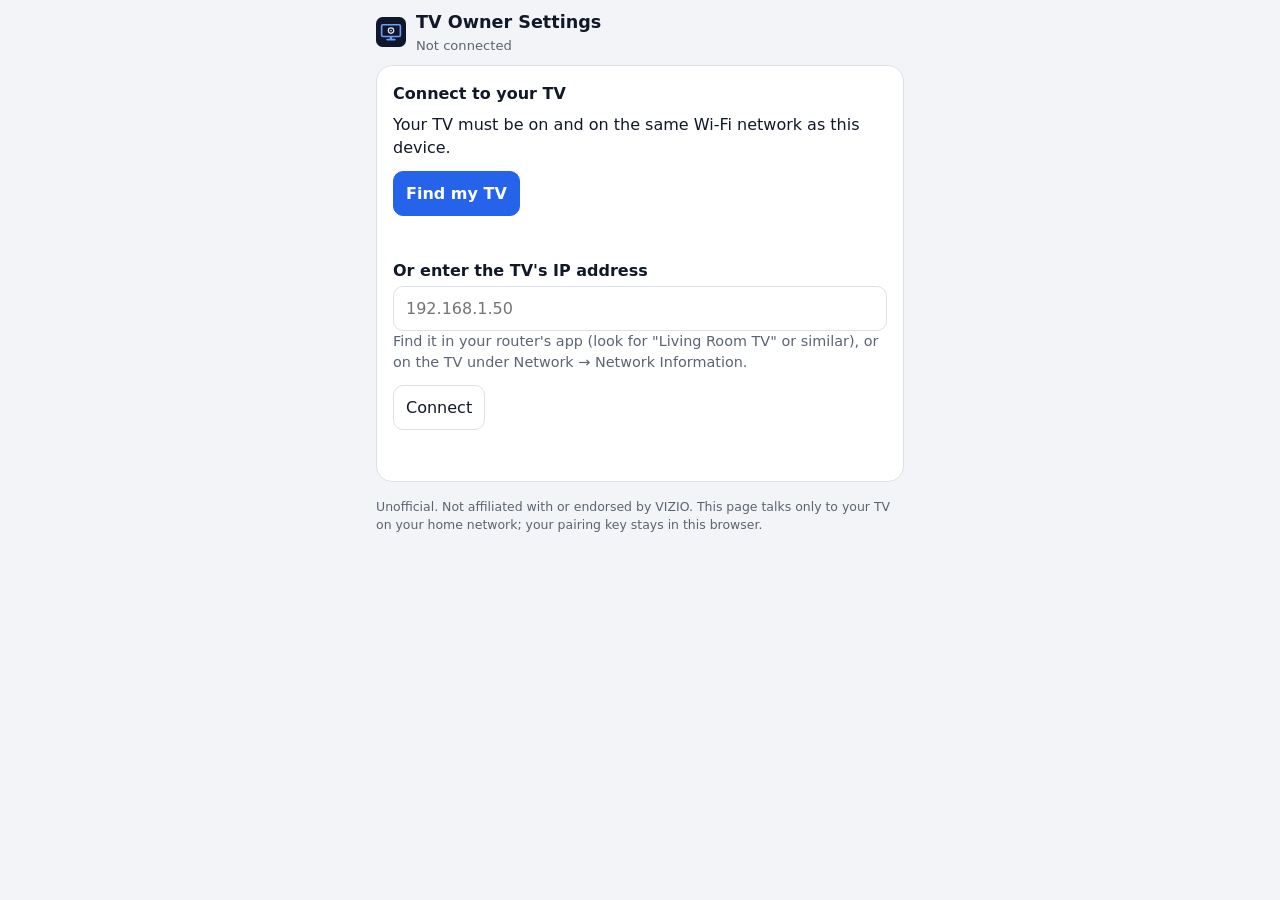
<file: index.html>
<!doctype html>
<html lang="en">
<head>
  <meta charset="utf-8">
  <meta name="viewport" content="width=device-width, initial-scale=1, viewport-fit=cover">
  <title>TV Owner Settings</title>
  <meta name="description" content="Unofficial remote and settings app for Vizio SmartCast TVs. Pair with your TV and control it over your home network.">
  <meta name="theme-color" content="#0f172a">
  <link rel="manifest" href="manifest.webmanifest">
  <link rel="icon" href="icon.svg" type="image/svg+xml">
  <link rel="apple-touch-icon" href="icon-192.png">
  <link rel="stylesheet" href="style.css">
</head>
<body>
  <header class="top">
    <button class="icon-btn" id="btn-back" aria-label="Back" hidden>
      <svg viewBox="0 0 24 24" width="22" height="22" aria-hidden="true"><path d="M15 5l-7 7 7 7" fill="none" stroke="currentColor" stroke-width="2.4" stroke-linecap="round" stroke-linejoin="round"/></svg>
    </button>
    <img class="logo" id="logo" src="icon.svg" alt="" width="30" height="30">
    <div class="titles">
      <h1 id="page-title">TV Owner Settings</h1>
      <p class="sub" id="tv-label">Not connected</p>
    </div>
    <button class="link" id="btn-forget" hidden>Forget TV</button>
  </header>

  <main>
    <!-- Step 1: where is the TV -->
    <section class="card" id="view-connect" hidden>
      <h2>Connect to your TV</h2>
      <p>Your TV must be on and on the same Wi-Fi network as this device.</p>
      <button class="primary" id="btn-scan">Find my TV</button>
      <p class="status" id="scan-status" role="status"></p>
      <div class="list" id="scan-results"></div>
      <label for="ip">Or enter the TV's IP address</label>
      <input id="ip" inputmode="decimal" autocomplete="off" placeholder="192.168.1.50">
      <p class="hint">Find it in your router's app (look for "Living Room TV" or similar), or on the TV under Network &rarr; Network Information.</p>
      <button id="btn-connect">Connect</button>
      <p class="status" id="connect-status" role="status"></p>
    </section>

    <!-- Step 2: one-time certificate trust -->
    <section class="card" id="view-trust" hidden>
      <h2>Let this browser talk to your TV</h2>

      <div class="warn" id="lna-denied" hidden>
        <p><strong>This browser is blocking this site from reaching devices on your home network.</strong></p>
        <p>Tap the icon to the left of the address bar &rarr; <strong>Permissions</strong> (or <strong>Site settings</strong>) &rarr; <strong>Local network access</strong> &rarr; <strong>Allow</strong>. Then tap Retry.</p>
        <p>On Android, also check Settings &rarr; Apps &rarr; Chrome &rarr; Permissions &rarr; <strong>Nearby devices</strong> is allowed.</p>
      </div>
      <div id="lna-prompt" hidden>
        <p>First, let this site reach your TV. Your browser will ask; choose <strong>Allow</strong>.</p>
        <button class="primary" id="btn-lna">Allow access to my TV</button>
      </div>

      <p>Your TV uses a security certificate that browsers don't recognize. You only need to approve it once:</p>
      <ol>
        <li>Tap <strong>Open TV link</strong>. A warning page opens in a new tab.</li>
        <li>Choose <strong>Advanced</strong>, then <strong>Proceed</strong> (or <strong>Show Details &rarr; visit this website</strong> on iPhone).</li>
        <li>You'll land on a plain page that says <strong>Unhandled Exception</strong>. That's normal: it means the TV answered. Close that tab and tap <strong>Retry</strong> here.</li>
      </ol>
      <div class="row">
        <a class="button primary" id="trust-link" target="_blank" rel="noopener">Open TV link</a>
        <button id="btn-copy-link">Copy link</button>
        <button id="btn-retry">Retry</button>
      </div>
      <p class="hint">If <strong>Open TV link</strong> says "This site can't be reached", tap <strong>Copy link</strong>, paste it into the address bar of a new tab yourself, and continue from step 2.</p>
      <p class="hint">If your browser asks to <em>access devices on your local network</em>, choose Allow.</p>
      <p class="hint"><strong>"This site can't be reached"?</strong> Then this device can't see the TV at all. Check that the TV is on, that this device is on the same Wi-Fi as the TV (not mobile data or a guest network), and that any VPN is off. On iPhone, also check Settings &rarr; your browser &rarr; <em>Local Network</em> is on. On Android, check Settings &rarr; Apps &rarr; your browser &rarr; Permissions &rarr; <em>Nearby devices</em> (or <em>Local network</em>) is allowed.</p>
      <button class="link" id="btn-change-ip">Use a different IP address</button>
      <p class="status" id="trust-status" role="status"></p>
    </section>

    <!-- Step 3: pairing -->
    <section class="card" id="view-pair" hidden>
      <h2>Pair with your TV</h2>
      <p>Tap <strong>Show PIN on TV</strong>. A 4-digit PIN appears on your TV screen. Type it below.</p>
      <button class="primary" id="btn-pair-start">Show PIN on TV</button>
      <div id="pin-box" hidden>
        <label for="pin">PIN shown on TV</label>
        <input id="pin" inputmode="numeric" maxlength="4" autocomplete="one-time-code" placeholder="0000">
        <div class="row">
          <button class="primary" id="btn-pair-finish">Pair</button>
          <button id="btn-pair-cancel">Cancel</button>
        </div>
      </div>
      <p class="status" id="pair-status" role="status"></p>
    </section>

    <!-- Home: remote + shortcuts -->
    <section id="view-home" hidden>
      <div class="card remote" aria-label="Remote control">
        <div class="remote-top">
          <button class="key power" data-key="POW_TOGGLE" aria-label="Power">
            <svg viewBox="0 0 24 24" aria-hidden="true"><path d="M12 3v8M6.3 6.8a8 8 0 1 0 11.4 0" fill="none" stroke="currentColor" stroke-width="2.2" stroke-linecap="round"/></svg>
          </button>
          <button class="key" data-key="INPUT_NEXT">Input</button>
          <button class="key" data-key="SMARTCAST">Home</button>
          <button class="key" data-key="MUTE_TOGGLE" aria-label="Mute">
            <svg viewBox="0 0 24 24" aria-hidden="true"><path d="M4 9h4l5-4v14l-5-4H4z" fill="currentColor"/><path d="M16 9l5 6M21 9l-5 6" stroke="currentColor" stroke-width="2" stroke-linecap="round"/></svg>
          </button>
        </div>

        <div class="dpad">
          <button class="key up" data-key="UP" data-repeat aria-label="Up">&#9650;</button>
          <button class="key left" data-key="LEFT" data-repeat aria-label="Left">&#9664;</button>
          <button class="key ok" data-key="OK">OK</button>
          <button class="key right" data-key="RIGHT" data-repeat aria-label="Right">&#9654;</button>
          <button class="key down" data-key="DOWN" data-repeat aria-label="Down">&#9660;</button>
        </div>

        <div class="remote-row">
          <button class="key" data-key="BACK">Back</button>
          <button class="key" data-key="MENU">Menu</button>
          <button class="key" data-key="INFO">Info</button>
          <button class="key" data-key="EXIT">Exit</button>
        </div>

        <div class="rockers">
          <div class="rocker">
            <button class="key" data-key="VOL_UP" data-repeat aria-label="Volume up">+</button>
            <span class="rocker-label">Vol <output id="vol-level"></output></span>
            <button class="key" data-key="VOL_DOWN" data-repeat aria-label="Volume down">&minus;</button>
          </div>
          <div class="media">
            <button class="key" data-key="SEEK_BACK" aria-label="Rewind">&#9194;</button>
            <button class="key" data-key="PLAY" aria-label="Play">&#9654;</button>
            <button class="key" data-key="PAUSE" aria-label="Pause">&#10074;&#10074;</button>
            <button class="key" data-key="SEEK_FWD" aria-label="Fast forward">&#9193;</button>
          </div>
          <div class="rocker">
            <button class="key" data-key="CH_UP" data-repeat aria-label="Channel up">+</button>
            <span class="rocker-label">Ch</span>
            <button class="key" data-key="CH_DOWN" data-repeat aria-label="Channel down">&minus;</button>
          </div>
        </div>

        <div class="stepper volume" id="volume-row" hidden>
          <button id="vol-minus" aria-label="Volume down one step">&minus;</button>
          <input type="range" id="vol-slider" min="0" max="100" step="1" aria-label="Volume">
          <button id="vol-plus" aria-label="Volume up one step">+</button>
          <output id="vol-num" aria-live="polite"></output>
        </div>

        <div class="remote-row extras">
          <button class="key" id="btn-numpad" aria-expanded="false" aria-controls="numpad">123</button>
          <button class="key" data-key="GUIDE">Guide</button>
          <button class="key" id="btn-blank" title="Turns the picture off; sound keeps playing. Any arrow key turns it back on.">Screen off</button>
        </div>

        <div class="numpad" id="numpad" hidden>
          <button class="key" data-key="NUM_1">1</button>
          <button class="key" data-key="NUM_2">2</button>
          <button class="key" data-key="NUM_3">3</button>
          <button class="key" data-key="NUM_4">4</button>
          <button class="key" data-key="NUM_5">5</button>
          <button class="key" data-key="NUM_6">6</button>
          <button class="key" data-key="NUM_7">7</button>
          <button class="key" data-key="NUM_8">8</button>
          <button class="key" data-key="NUM_9">9</button>
          <button class="key" data-key="CH_PREV">Prev</button>
          <button class="key" data-key="NUM_0">0</button>
          <button class="key" data-key="OK">Enter</button>
        </div>

        <form class="type-row" id="type-form" autocomplete="off">
          <input id="type-text" placeholder="Type into a search box on the TV" aria-label="Text to type on the TV" enterkeyhint="send">
          <button class="key" type="submit">Send</button>
        </form>

        <div class="inputs" id="inputs" aria-label="Inputs"></div>
      </div>

      <div class="card" id="apps-card" hidden>
        <h2>Apps</h2>
        <div class="apps" id="apps"></div>
      </div>

      <div class="card" id="quick">
        <h2>Common fixes</h2>
        <div id="quick-list" class="list"></div>
      </div>

      <div class="card">
        <a class="item menu" href="#/settings">
          <span class="name">All settings</span>
          <span class="chev" aria-hidden="true">&rsaquo;</span>
        </a>
      </div>
    </section>

    <!-- Settings menus -->
    <section id="view-settings" hidden>
      <div class="card">
        <p class="warn" id="menu-warn" hidden></p>
        <div id="menu-list" class="list"></div>
      </div>
    </section>
  </main>

  <div class="toast" id="toast" role="status" aria-live="polite" hidden></div>

  <footer>
    Unofficial. Not affiliated with or endorsed by VIZIO. This page talks only to your TV on your home network;
    your pairing key stays in this browser.
  </footer>

  <script src="app.js"></script>
</body>
</html>
</file>
<file: style.css>
:root {
  --bg: #f3f4f7;
  --surface: #ffffff;
  --surface-2: #eef0f4;
  --text: #111827;
  --muted: #5b6472;
  --border: #dde1e7;
  --accent: #2563eb;
  --accent-text: #ffffff;
  --danger: #b42318;
  --warn-bg: #fff7e6;
  --warn-text: #7a4b00;
  --ok: #067647;
  --key: #e7eaf0;
  --key-active: #d3d8e2;
  color-scheme: light;
}
@media (prefers-color-scheme: dark) {
  :root:not([data-theme="light"]) {
    --bg: #0b1020;
    --surface: #141a2e;
    --surface-2: #1b2340;
    --text: #e7eaf2;
    --muted: #9aa3b5;
    --border: #262f4b;
    --accent: #6d9bff;
    --accent-text: #0b1020;
    --danger: #ff8a7a;
    --warn-bg: #2d2412;
    --warn-text: #f5d08a;
    --ok: #6fd3a3;
    --key: #222b48;
    --key-active: #2f3a60;
    color-scheme: dark;
  }
}
:root[data-theme="dark"] {
  --bg: #0b1020;
  --surface: #141a2e;
  --surface-2: #1b2340;
  --text: #e7eaf2;
  --muted: #9aa3b5;
  --border: #262f4b;
  --accent: #6d9bff;
  --accent-text: #0b1020;
  --danger: #ff8a7a;
  --warn-bg: #2d2412;
  --warn-text: #f5d08a;
  --ok: #6fd3a3;
  --key: #222b48;
  --key-active: #2f3a60;
  color-scheme: dark;
}

* { box-sizing: border-box; }
[hidden] { display: none !important; }
body {
  margin: 0;
  background: var(--bg);
  color: var(--text);
  font: 16px/1.45 system-ui, -apple-system, "Segoe UI", Roboto, sans-serif;
  padding-bottom: env(safe-area-inset-bottom);
  -webkit-tap-highlight-color: transparent;
}
main, footer { max-width: 560px; margin: 0 auto; padding: 0 16px; }

/* Header */
header.top {
  position: sticky; top: 0; z-index: 5;
  display: flex; align-items: center; gap: 10px;
  max-width: 560px; margin: 0 auto;
  padding: calc(10px + env(safe-area-inset-top)) 16px 10px;
  background: var(--bg);
}
.titles { flex: 1; min-width: 0; }
.titles h1 { font-size: 1.1rem; margin: 0; white-space: nowrap; overflow: hidden; text-overflow: ellipsis; }
.sub { margin: 0; color: var(--muted); font-size: .82rem; white-space: nowrap; overflow: hidden; text-overflow: ellipsis; }
.icon-btn {
  width: 40px; height: 40px; min-height: 0; padding: 0; border-radius: 12px;
  background: var(--surface); border: 1px solid var(--border); color: var(--text);
}

/* Cards and forms */
.card {
  background: var(--surface); border: 1px solid var(--border); border-radius: 16px;
  padding: 16px; margin: 0 0 12px;
}
.card h2 { font-size: 1rem; margin: 0 0 8px; }
.card p, .card ol { margin: 0 0 12px; }
.card ol { padding-left: 20px; }
code { font-size: .9em; }
label { display: block; font-weight: 600; margin: 8px 0 4px; }
input, select, button, .button {
  font: inherit; border-radius: 10px; border: 1px solid var(--border);
  background: var(--surface); color: var(--text); padding: 10px 12px; min-height: 44px;
}
input { width: 100%; }
button, .button {
  cursor: pointer; display: inline-flex; align-items: center; justify-content: center;
  text-decoration: none; touch-action: manipulation; user-select: none; -webkit-user-select: none;
}
button.primary, .button.primary { background: var(--accent); color: var(--accent-text); border-color: var(--accent); font-weight: 600; }
button.danger { color: var(--danger); border-color: var(--danger); }
button.link { background: none; border: none; color: var(--accent); padding: 4px 0; min-height: 0; }
button:disabled, select:disabled, input:disabled { opacity: .45; cursor: not-allowed; }
.row { display: flex; gap: 8px; flex-wrap: wrap; margin: 8px 0; }
.hint { color: var(--muted); font-size: .9rem; }
.status { min-height: 1.5em; margin: 8px 0 0; font-size: .95rem; }
.status.error { color: var(--danger); }
.status.ok { color: var(--ok); }
.warn { background: var(--warn-bg); color: var(--warn-text); padding: 10px 12px; border-radius: 10px; font-size: .9rem; }

/* Remote */
.remote { padding: 18px 16px; }
.key {
  background: var(--key); border: none; color: var(--text); border-radius: 14px;
  min-height: 48px; font-weight: 600; font-size: .95rem; transition: background .08s, transform .08s;
}
.key:active, .key.pressed { background: var(--key-active); transform: scale(.96); }
.key svg { width: 22px; height: 22px; }
.remote-top { display: grid; grid-template-columns: repeat(4, 1fr); gap: 8px; }
.key.power { color: var(--danger); }
.remote-row { display: grid; grid-template-columns: repeat(4, 1fr); gap: 8px; }

.dpad {
  display: grid; grid-template-columns: repeat(3, 64px); grid-template-rows: repeat(3, 64px);
  gap: 6px; justify-content: center; margin: 18px 0;
}
.dpad .key { min-height: 0; border-radius: 18px; font-size: 1.05rem; }
.dpad .up { grid-area: 1 / 2; }
.dpad .left { grid-area: 2 / 1; }
.dpad .ok { grid-area: 2 / 2; background: var(--accent); color: var(--accent-text); border-radius: 50%; }
.dpad .right { grid-area: 2 / 3; }
.dpad .down { grid-area: 3 / 2; }

.rockers { display: grid; grid-template-columns: 56px 1fr 56px; gap: 10px; align-items: center; margin-top: 14px; }
.rocker { display: flex; flex-direction: column; align-items: stretch; gap: 4px; }
.rocker .key { min-height: 46px; font-size: 1.3rem; }
.rocker-label { text-align: center; color: var(--muted); font-size: .78rem; font-weight: 600; }
.rocker-label output { font-variant-numeric: tabular-nums; }
.media { display: grid; grid-template-columns: repeat(2, 1fr); gap: 8px; }
.media .key { min-height: 44px; }

#scan-results { margin: 4px 0 8px; }
.item.scan-hit { width: 100%; background: none; border: none; border-top: 1px solid var(--border); border-radius: 0; text-align: left; padding: 12px 0; }
.list .item.scan-hit:first-child { border-top: none; }
.stepper.volume { margin-top: 14px; }
.stepper.volume output { min-width: 3ch; text-align: right; color: var(--muted); font-variant-numeric: tabular-nums; }
.remote-row.extras { grid-template-columns: repeat(3, 1fr); margin-top: 12px; }
.numpad { display: grid; grid-template-columns: repeat(3, 1fr); gap: 8px; margin-top: 10px; }
.type-row { display: flex; gap: 8px; margin-top: 12px; }
.type-row input { flex: 1; min-width: 0; background: var(--surface-2); }
.type-row .key { padding: 0 16px; }
.apps { display: grid; grid-template-columns: repeat(auto-fill, minmax(96px, 1fr)); gap: 8px; }
.apps .chip { border-radius: 12px; min-height: 44px; }

.inputs { display: flex; gap: 8px; flex-wrap: wrap; margin-top: 16px; }
.inputs:empty { display: none; }
.chip {
  border-radius: 999px; min-height: 36px; padding: 6px 14px; font-size: .88rem;
  background: var(--surface-2); border: 1px solid var(--border);
}
.chip.selected { background: var(--accent); color: var(--accent-text); border-color: var(--accent); font-weight: 600; }

/* Settings lists */
.list { display: flex; flex-direction: column; }
.item {
  display: flex; align-items: center; justify-content: space-between; gap: 12px;
  padding: 12px 0; border-top: 1px solid var(--border); min-height: 52px; color: inherit; text-decoration: none;
}
.list .item:first-child, .card > .item:first-child { border-top: none; }
.card > .item { padding: 4px 0; min-height: 40px; }
.item .name { font-weight: 500; min-width: 0; overflow-wrap: anywhere; }
.item .path { display: block; color: var(--muted); font-size: .76rem; font-weight: 400; }
.item .control { flex-shrink: 0; display: flex; align-items: center; gap: 8px; max-width: 58%; }
.item .value { color: var(--muted); text-align: right; overflow-wrap: anywhere; font-size: .92rem; }
.item select { max-width: 100%; background: var(--surface-2); }
.item.menu { cursor: pointer; }
.item .chev { color: var(--muted); font-size: 1.4rem; line-height: 1; }

/* Number settings: name + value on one line, stepper underneath */
.item.number { flex-wrap: wrap; }
.item.number .num { font-variant-numeric: tabular-nums; color: var(--muted); min-width: 3ch; text-align: right; }
.stepper { display: flex; align-items: center; gap: 10px; width: 100%; }
.stepper button { width: 44px; height: 44px; min-height: 0; padding: 0; border-radius: 12px; font-size: 1.3rem; background: var(--surface-2); flex-shrink: 0; }
.stepper input[type="range"] { flex: 1; min-width: 0; min-height: 32px; padding: 0; border: none; background: none; accent-color: var(--accent); }

.toast {
  position: fixed; left: 50%; bottom: calc(16px + env(safe-area-inset-bottom)); transform: translateX(-50%);
  background: var(--text); color: var(--bg); padding: 10px 16px; border-radius: 12px; z-index: 10;
  max-width: calc(100% - 32px); font-size: .92rem; box-shadow: 0 6px 24px rgb(0 0 0 / .25);
}
.toast.error { background: var(--danger); color: #fff; }
footer { color: var(--muted); font-size: .78rem; padding-top: 4px; padding-bottom: 24px; }

@media (max-width: 400px) {
  .dpad { grid-template-columns: repeat(3, 58px); grid-template-rows: repeat(3, 58px); }
  .item:not(.menu):not(.number) { flex-wrap: wrap; }
  .item:not(.menu):not(.number) .control { max-width: 100%; width: 100%; justify-content: flex-end; }
}
</file>
